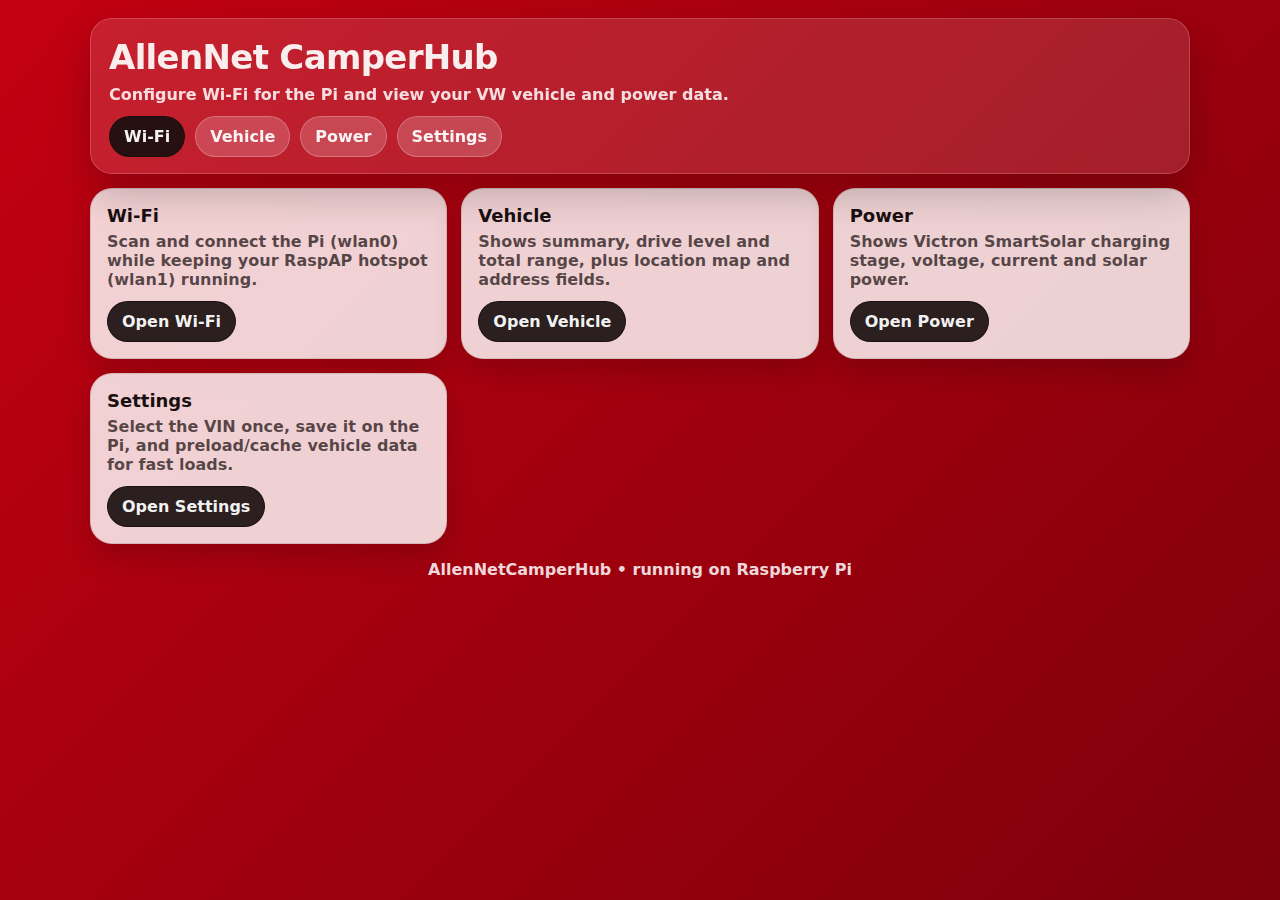
<file: index.html>
<!doctype html>
<html lang="en">
<head>
  <meta charset="utf-8" />
  <meta name="viewport" content="width=device-width,initial-scale=1" />
  <title>AllenNet CamperHub</title>
  <link rel="stylesheet" href="/static/app.css">
  <style>
    .grid{display:grid;grid-template-columns:repeat(3,1fr);gap:14px;margin-top:14px}
    @media(max-width:980px){.grid{grid-template-columns:1fr}}
    .tile{padding:16px;border-radius:22px;background:rgba(255,255,255,.82);border:1px solid rgba(26,15,16,.12);box-shadow:0 12px 30px rgba(0,0,0,.18)}
    .tile h3{margin:0 0 6px;font-size:18px}
    .tile p{margin:0 0 12px;color:rgba(26,15,16,.72);font-weight:700}
    .tile .row{display:flex;gap:10px;flex-wrap:wrap}
  </style>
</head>
<body class="bg">
  <div class="wrap">
    <section class="hero">
      <h1>AllenNet CamperHub</h1>
      <p>Configure Wi-Fi for the Pi and view your VW vehicle and power data.</p>
      <div style="margin-top:12px;display:flex;gap:10px;flex-wrap:wrap">
        <a class="btn btn-primary" href="/wifi">Wi-Fi</a>
        <a class="btn btn-ghost" href="/vehicle">Vehicle</a>
        <a class="btn btn-ghost" href="/power">Power</a>
        <a class="btn btn-ghost" href="/settings">Settings</a>
      </div>
    </section>

    <section class="grid">
      <div class="tile">
        <h3>Wi-Fi</h3>
        <p>Scan and connect the Pi (wlan0) while keeping your RaspAP hotspot (wlan1) running.</p>
        <div class="row">
          <a class="btn btn-primary" href="/wifi">Open Wi-Fi</a>
        </div>
      </div>

      <div class="tile">
        <h3>Vehicle</h3>
        <p>Shows summary, drive level and total range, plus location map and address fields.</p>
        <div class="row">
          <a class="btn btn-primary" href="/vehicle">Open Vehicle</a>
        </div>
      </div>

      <div class="tile">
        <h3>Power</h3>
        <p>Shows Victron SmartSolar charging stage, voltage, current and solar power.</p>
        <div class="row">
          <a class="btn btn-primary" href="/power">Open Power</a>
        </div>
      </div>

      <div class="tile">
        <h3>Settings</h3>
        <p>Select the VIN once, save it on the Pi, and preload/cache vehicle data for fast loads.</p>
        <div class="row">
          <a class="btn btn-primary" href="/settings">Open Settings</a>
        </div>
      </div>
    </section>

    <div class="footer">AllenNetCamperHub • running on Raspberry Pi</div>
  </div>
</body>
</html>
</file>
<file: static/app.css>
:root{
  --bg1:#c40012;
  --bg2:#7d000a;
  --card:rgba(255,255,255,.82);
  --card2:rgba(255,255,255,.62);
  --ink:#1a0f10;
  --muted:rgba(26,15,16,.72);
  --white:rgba(255,255,255,.92);
  --shadow:0 18px 40px rgba(0,0,0,.22);
  --radius:22px;
}

*{box-sizing:border-box}
html,body{height:100%}

body{
  margin:0;
  font-family:system-ui,sans-serif;
  color:var(--ink);
  background:linear-gradient(135deg,var(--bg1),var(--bg2));
}

.bg{
  min-height:100%;
  padding:18px;
}

.wrap{
  max-width:1100px;
  margin:0 auto;
}

.hero{
  padding:18px 18px 16px;
  border-radius:var(--radius);
  background:rgba(255,255,255,.12);
  border:1px solid rgba(255,255,255,.18);
  color:var(--white);
  box-shadow:var(--shadow);
  backdrop-filter:blur(8px);
}

.hero h1{
  margin:0;
  font-size:34px;
  letter-spacing:-.02em;
}

.hero p{
  margin:8px 0 0;
  font-weight:700;
  opacity:.92;
}

.section{ margin-top:14px; }

.card{
  border-radius:var(--radius);
  background:var(--card);
  box-shadow:0 12px 30px rgba(0,0,0,.18);
  border:1px solid rgba(26,15,16,.12);
  overflow:hidden;
}

.card-h{
  display:flex;
  align-items:center;
  justify-content:space-between;
  gap:10px;
  padding:14px 16px;
  background:linear-gradient(180deg,rgba(255,255,255,.85),rgba(255,255,255,.62));
  border-bottom:1px solid rgba(26,15,16,.10);
}

.card-h h2{
  margin:0;
  font-size:18px;
  letter-spacing:-.01em;
}

.card-b{ padding:14px 16px; background:var(--card2); }

.badge{
  display:inline-flex;
  align-items:center;
  padding:8px 12px;
  border-radius:999px;
  font-weight:900;
  background:rgba(26,15,16,.08);
  border:1px solid rgba(26,15,16,.10);
}

.pill{
  display:inline-flex;
  align-items:center;
  gap:8px;
  padding:10px 12px;
  border-radius:999px;
  font-weight:900;
  background:rgba(255,255,255,.14);
  border:1px solid rgba(255,255,255,.22);
  color:var(--white);
}

.btn,
.mini-btn{
  display:inline-flex;
  align-items:center;
  justify-content:center;
  gap:8px;
  padding:10px 14px;
  border-radius:999px;
  font-weight:900;
  border:1px solid rgba(26,15,16,.18);
  background:rgba(255,255,255,.65);
  color:var(--ink);
  text-decoration:none;
  cursor:pointer;
}

.btn:hover,.mini-btn:hover{ background:rgba(255,255,255,.78); }

.btn-primary{
  background:rgba(26,15,16,.92);
  color:rgba(255,255,255,.95);
  border-color:rgba(26,15,16,.92);
}

.btn-primary:hover{ background:rgba(26,15,16,.85); }

.btn-ghost{
  background:rgba(255,255,255,.18);
  color:rgba(255,255,255,.94);
  border:1px solid rgba(255,255,255,.24);
}

.btn-ghost:hover{ background:rgba(255,255,255,.26); }

.meta{ font-weight:800; color:var(--muted); }

.msg{
  margin-top:12px;
  padding:12px 14px;
  border-radius:18px;
  font-weight:900;
  background:rgba(255,255,255,.65);
  border:1px solid rgba(26,15,16,.10);
}

.msg.ok{ background:rgba(0,255,0,.10); }
.msg.err{ background:rgba(255,0,0,.10); }

.details-body{ padding:14px 16px; }

.footer{
  margin-top:16px;
  text-align:center;
  color:rgba(255,255,255,.85);
  font-weight:800;
}
</file>
